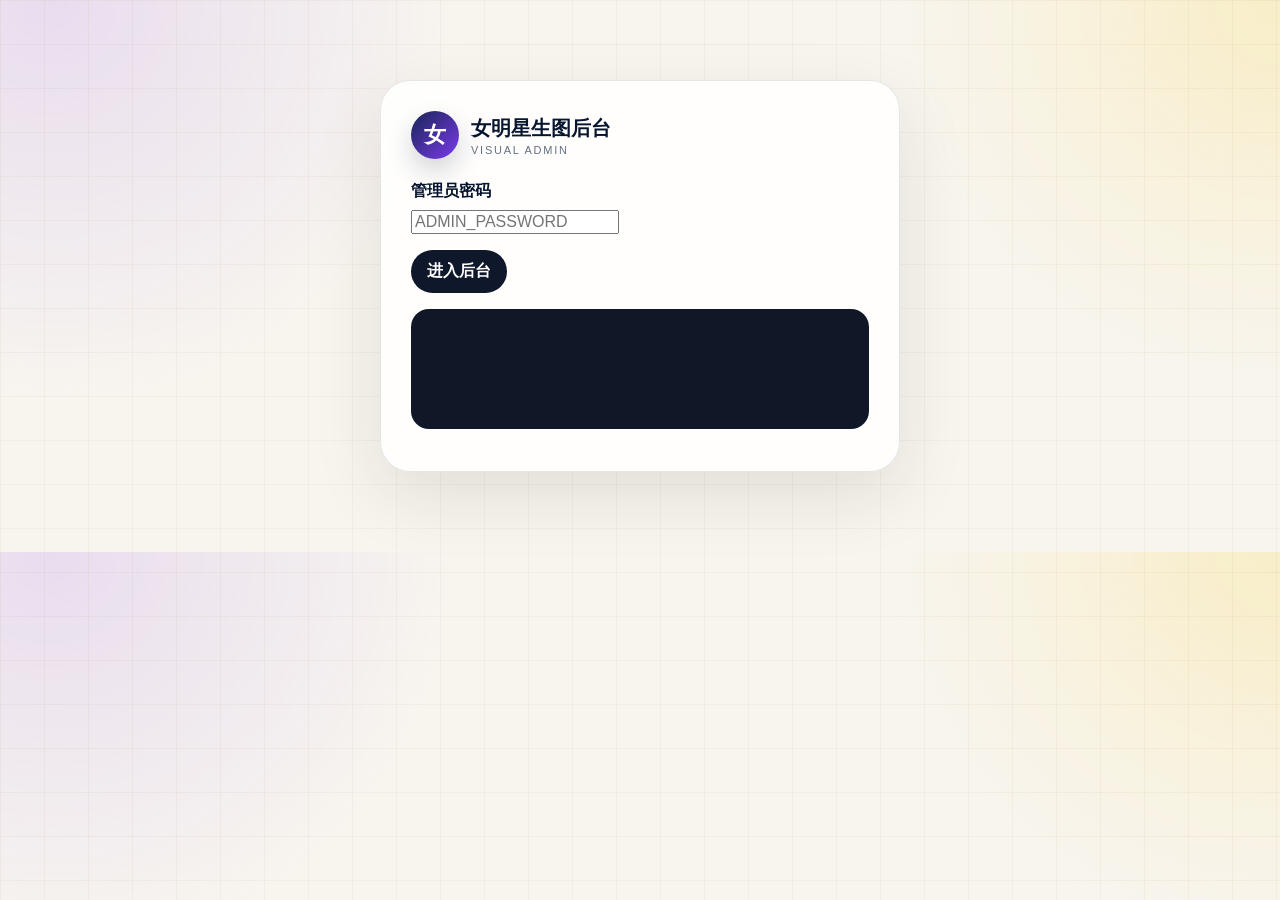
<file: admin.html>
<!doctype html>
<html lang="zh-CN">
<head>
<meta charset="utf-8" />
<meta name="viewport" content="width=device-width,initial-scale=1" />
<title>女明星生图后台</title>
<link rel="stylesheet" href="./assets/admin.css" />
</head>
<body>
<section id="loginCard" class="login-card">
  <div class="brand">
    <div class="logo">女</div>
    <div><strong>女明星生图后台</strong><span>VISUAL ADMIN</span></div>
  </div>
  <div style="height:22px"></div>
  <div class="field"><label>管理员密码</label><input id="passwordInput" type="password" placeholder="ADMIN_PASSWORD"></div>
  <button id="loginBtn" class="btn">进入后台</button>
  <pre id="loginDebug" class="debug-json" style="margin-top:16px;height:120px"></pre>
</section>

<div id="adminApp" class="hidden">
<header class="topbar shell">
  <div class="brand">
    <div class="logo">女</div>
    <div><strong>女明星生图后台</strong><span>VISUAL ADMIN</span></div>
  </div>
  <div class="nav">
    <button class="btn light" id="viewSiteBtn">看网站</button>
    <button class="btn">后台</button>
  </div>
</header>

<main class="grid shell">
  <aside class="sidebar">
    <section class="panel">
      <div class="panel-head"><h2>网站设置</h2><button id="saveSiteBtn" class="btn soft">保存</button></div>
      <div class="panel-body">
        <div class="field"><label>网站名称</label><input id="siteName"></div>
        <div class="field"><label>首页第一行标题</label><input id="title1"></div>
        <div class="field"><label>首页第二行标题</label><input id="title2"></div>
        <div class="field"><label>首页说明文字</label><textarea id="description"></textarea></div>
        <div class="field"><label>关于页面文字</label><textarea id="aboutText"></textarea></div>
        <div class="hint">保持原正式后台左侧网站设置样式。</div>
      </div>
    </section>

    <section class="panel">
      <div class="panel-head"><h2>图集列表</h2><button id="addGalleryBtn" class="btn">+ 新增</button></div>
      <div class="panel-body"><div id="galleryList" class="gallery-list"></div></div>
    </section>
  </aside>

  <section>
    <section class="panel">
      <div class="panel-head">
        <h2>后台自检</h2>
        <div class="btn-row"><button id="runDebugBtn" class="btn soft">检查配置</button><button id="testR2Btn" class="btn">测试 R2 写入</button></div>
      </div>
      <div class="panel-body">
        <div class="status-grid">
          <div class="status-card"><strong>ADMIN_PASSWORD</strong><span id="dbgPassword">未检查</span></div>
          <div class="status-card"><strong>R2 绑定 IMAGES</strong><span id="dbgImages">未检查</span></div>
          <div class="status-card"><strong>IMAGE_BASE_URL</strong><span id="dbgBaseUrl">未检查</span></div>
          <div class="status-card"><strong>R2 写入测试</strong><span id="dbgWrite">未测试</span></div>
        </div>
        <pre id="debugLog" class="debug-json big"></pre>
      </div>
    </section>

    <section class="panel">
      <div class="panel-head">
        <h2>编辑图集</h2>
        <div class="btn-row"><button id="deleteGalleryBtn" class="btn danger">删除</button><button id="saveGalleryBtn" class="btn">保存图集</button></div>
      </div>
      <div class="panel-body">
        <div class="notice">这里恢复正式后台主页面：后台自检、网站设置、图集列表、编辑图集都保留。只是把“详细水印设置”移动到二级页面。</div>

        <div class="editor-grid">
          <div>
            <div class="field"><label>图集 ID</label><input id="galleryId" disabled></div>
            <div class="field"><label>图集标题</label><input id="galleryTitle"></div>
            <div class="field"><label>分类</label><select id="galleryCategory"><option>活动</option><option>写真</option><option>街拍</option><option>红毯</option><option>路透</option></select></div>
            <div class="field"><label>日期</label><input id="galleryDate"></div>
            <div class="field"><label>标签</label><input id="galleryTags"></div>
            <div class="field"><label>购买链接</label><input id="buyUrl" placeholder="粘贴你的购买网址，例如 https://..."></div>
            <div class="btn-row" style="margin-top:8px">
              <button class="btn" id="openWatermarkBtn">进入详细水印上传</button>
              <button class="btn soft file-inline">保留普通上传<input id="plainDetailFiles" type="file" accept="image/*" multiple></button>
            </div>
            <div class="hint">只新增这个跳转按钮。主页面其他位置和功能保持不变。</div>
          </div>

          <div>
            <label>封面图</label>
            <div class="cover-box" id="coverBox"><div class="cover-empty">封面从下方详情图中任选一张</div></div>
            <div class="hint">不再单独上传封面图。详情图确认后，可点“设为封面”。</div>
          </div>
        </div>

        <div class="images-head">
          <div><h2 style="margin:0">详情页图片</h2><p class="hint" style="margin:4px 0 0">加水印后的图仍显示在原来的详情图位置；支持拖动调换顺序。</p></div>
          <span class="badge" id="detailCount">0 张</span>
        </div>
        <section id="detailGrid" class="image-grid"><div class="empty"><div>暂无详情图。进入详细水印上传后添加图片。</div></div></section>
      </div>
    </section>
  </section>
</main>

<section id="watermarkPage" class="watermark-page hidden">
  <div class="watermark-shell">
    <header class="watermark-top">
      <div><h1>后台上传 + 水印设置</h1><p>左侧水印设置固定显示，右侧图片预览同步变化。主水印每张图单独拖动，暗水印整批统一。</p></div>
      <div class="btn-row"><button class="btn light" id="backBtn">返回主后台</button><button class="btn good" id="confirmBtn">确认加水印并上传</button></div>
    </header>

    <div class="watermark-layout">
      <aside class="panel watermark-panel"><div class="panel-body">
        <h2>水印设置</h2>
        <p class="inline-tip">这里就是从正式后台拆出来的“详细水印设置”。只上传详情图；封面图不在这里上传，回主页面后从详情图里选择。</p>
        <div class="save-box"><label class="switch" style="margin:0"><input id="saveWatermarkSettings" type="checkbox" checked>保存水印设置，应用到后面所有新增图片</label><div class="hint">勾选后，下次进入本页面会自动套用当前水印设置。</div></div>
        <div class="upload-zone"><input id="fileInput" type="file" accept="image/png,image/jpeg,image/webp,image/gif,image/*" multiple><strong>选择详情页图片，可一次选择多张</strong><span>先预览水印，再确认上传到 R2。</span></div>
        <h3>暗水印：整批统一</h3>
        <label class="switch"><input id="darkEnabled" type="checkbox" checked>上传时添加全屏暗水印</label>
        <div class="field"><label>暗水印文字</label><textarea id="darkText">明星生图 · maimg.com
禁止搬运 · 仅供预览</textarea><div class="hint">支持换行。调节后右侧所有图片同步变化。</div></div>
        <div class="field"><label>暗水印样式</label><select id="darkStyle"><option value="soft">柔和浅色</option><option value="dark">深色低透明</option><option value="mixed">黑白双层</option></select></div>
        <div class="field"><label>暗水印强度</label><div class="row"><input id="darkOpacity" type="range" min="5" max="60" value="24"><span id="darkOpacityVal"></span></div></div>
        <div class="field"><label>暗水印大小</label><div class="row"><input id="darkSize" type="range" min="14" max="56" value="24"><span id="darkSizeVal"></span></div><div class="hint">只改变文字大小，不改变阵列位置。</div></div>
        <div class="field"><label>暗水印密度</label><div class="row"><input id="darkDensity" type="range" min="180" max="620" value="340"><span id="darkDensityVal"></span></div></div>
        <div class="field"><label>暗水印行距</label><div class="row"><input id="darkLineHeight" type="range" min="0.9" max="2.2" step="0.1" value="1.35"><span id="darkLineHeightVal"></span></div></div>
        <div class="field"><label>暗水印整体移动 X</label><div class="row"><input id="darkOffsetX" type="range" min="-400" max="400" value="0"><span id="darkOffsetXVal"></span></div></div>
        <div class="field"><label>暗水印整体移动 Y</label><div class="row"><input id="darkOffsetY" type="range" min="-400" max="400" value="0"><span id="darkOffsetYVal"></span></div></div>
        <hr>
        <h3>主水印：每张图单独拖动</h3>
        <label class="switch"><input id="mainEnabled" type="checkbox" checked>上传时添加主水印</label>
        <div class="field"><label>主水印文字</label><textarea id="mainText">nmxst.com</textarea><div class="hint">支持换行。位置在右侧每张图片上单独拖动。</div></div>
        <div class="field"><label>主水印样式</label><select id="mainStyle"><option value="white">白字描边</option><option value="dark">深色半透明</option><option value="yellow">金色醒目</option></select></div>
        <div class="field"><label>主水印大小</label><div class="row"><input id="mainSize" type="range" min="24" max="180" value="70"><span id="mainSizeVal"></span></div></div>
        <div class="field"><label>主水印透明度</label><div class="row"><input id="mainOpacity" type="range" min="0" max="100" value="95"><span id="mainOpacityVal"></span></div></div>
        <div class="field"><label>主水印行距</label><div class="row"><input id="mainLineHeight" type="range" min="0.9" max="2.2" step="0.1" value="1.2"><span id="mainLineHeightVal"></span></div></div>
        <div id="status" class="status">状态：等待选择图片</div>
      </div></aside>

      <main class="panel"><div class="panel-body">
        <div class="preview-head"><div><h2 style="margin:0">上传图片与实时预览</h2><p style="margin:5px 0 0;color:#667085">图片显示在这里；左侧改水印，这里实时刷新。</p></div><span class="badge" id="pendingCount">0 张</span></div>
        <section id="previewGrid" class="preview-grid"><div class="empty"><div>选择详情图后，会在这里显示水印预览。</div></div></section>
      </div></main>
    </div>
  </div>
</section>
</div>
<div id="toast" class="toast"></div>
<script src="./assets/admin-live.js"></script>
</body>
</html>
</file>
<file: assets/admin.css>
*{box-sizing:border-box}
:root{
  --bg:#f7f4ee;
  --ink:#07152f;
  --muted:#667085;
  --card:rgba(255,255,255,.90);
  --line:rgba(7,21,47,.10);
  --brand:#0f172a;
  --soft:#f1e9ff;
  --purple:#7c3aed;
  --pink:#ff4d7d;
  --good:#059669;
  --danger:#ef3d67;
  --shadow:0 24px 70px rgba(25,18,8,.10);
}
body{
  margin:0;
  font-family:-apple-system,BlinkMacSystemFont,"Segoe UI","Microsoft YaHei","PingFang SC",Arial,sans-serif;
  color:var(--ink);
  background:
    linear-gradient(rgba(170,142,84,.08) 1px, transparent 1px),
    linear-gradient(90deg,rgba(170,142,84,.08) 1px, transparent 1px),
    radial-gradient(circle at 4% 0%,rgba(124,58,237,.13),transparent 30%),
    radial-gradient(circle at 100% 0%,rgba(250,204,21,.18),transparent 28%),
    #f8f5ef;
  background-size:44px 44px,44px 44px,auto,auto,auto;
}
button,input,textarea,select{font:inherit}
button{cursor:pointer}
.hidden{display:none!important}
.shell{width:min(1380px,92%);margin:0 auto}
.topbar{
  margin:20px auto 22px;
  padding:16px 20px;
  border:1px solid var(--line);
  border-radius:999px;
  background:rgba(255,255,255,.80);
  box-shadow:var(--shadow);
  display:flex;
  align-items:center;
  justify-content:space-between;
  gap:18px;
  backdrop-filter:blur(18px);
}
.brand{display:flex;align-items:center;gap:12px}
.logo{
  width:48px;height:48px;border-radius:50%;
  background:linear-gradient(135deg,#172554,#7c3aed);
  display:grid;place-items:center;color:#fff;font-weight:900;font-size:22px;
  box-shadow:0 12px 26px rgba(17,24,39,.18);
}
.brand strong{display:block;font-size:20px}
.brand span{display:block;font-size:11px;letter-spacing:.16em;color:#667085;text-transform:uppercase;margin-top:2px}
.nav{display:flex;gap:10px}
.btn{
  border:0;
  border-radius:999px;
  padding:11px 16px;
  font-weight:900;
  background:var(--brand);
  color:#fff;
}
.btn.soft{background:var(--soft);color:var(--purple)}
.btn.light{background:#fff;color:var(--ink);border:1px solid var(--line)}
.btn.good{background:var(--good);color:#fff}
.btn.danger{background:rgba(239,61,103,.12);color:var(--danger)}
.btn.gray{background:#e5e7eb;color:#111827}
.grid{
  display:grid;
  grid-template-columns:310px minmax(0,1fr);
  gap:22px;
  align-items:start;
}
.panel{
  background:rgba(255,255,255,.88);
  border:1px solid var(--line);
  border-radius:28px;
  box-shadow:var(--shadow);
  overflow:hidden;
}
.panel + .panel{margin-top:22px}
.panel-head{
  padding:20px 22px;
  border-bottom:1px solid var(--line);
  display:flex;
  align-items:center;
  justify-content:space-between;
  gap:12px;
}
.panel-head h2{font-size:20px;margin:0}
.panel-body{padding:22px}
.field{margin-bottom:16px}
label{display:block;font-weight:900;margin-bottom:8px}
input[type="text"],input:not([type]),input[type="file"],textarea,select{
  width:100%;
  border:1px solid rgba(7,21,47,.12);
  border-radius:18px;
  background:#fff;
  padding:12px 14px;
}
textarea{min-height:90px;resize:vertical;line-height:1.55}
.hint{font-size:13px;color:var(--muted);line-height:1.65;margin-top:7px}
.badge{
  display:inline-flex;align-items:center;justify-content:center;
  border-radius:999px;padding:6px 10px;font-size:12px;font-weight:900;
  background:var(--soft);color:var(--purple);
}
.status-grid{display:grid;grid-template-columns:repeat(4,1fr);gap:12px}
.status-card{
  padding:14px 16px;
  border:1px solid var(--line);
  border-radius:18px;
  background:#fff;
  min-height:72px;
}
.status-card strong{display:block;font-size:12px;color:#475467;margin-bottom:6px}
.status-card span{font-weight:900;color:#059669}
.debug-json{
  margin-top:14px;
  background:#101827;
  color:#e5e7eb;
  border-radius:18px;
  padding:16px;
  height:116px;
  overflow:auto;
  font:12px/1.6 ui-monospace,SFMono-Regular,Menlo,monospace;
}
.sidebar{position:sticky;top:18px}
.gallery-list{display:grid;gap:12px}
.gallery-item{
  display:grid;grid-template-columns:58px 1fr auto;gap:12px;align-items:center;
  border:1px solid var(--line);border-radius:20px;background:#fff;padding:10px;
}
.gallery-item.active{border-color:rgba(124,58,237,.42);box-shadow:0 14px 30px rgba(124,58,237,.10)}
.thumb{width:58px;height:58px;border-radius:16px;background:#eef2f7;overflow:hidden}
.thumb img{width:100%;height:100%;object-fit:cover}
.gallery-info strong{display:block;font-size:14px;margin-bottom:4px}
.gallery-info span{font-size:12px;color:#667085}
.editor-grid{display:grid;grid-template-columns:1fr 1fr;gap:20px}
.cover-box{border:1px solid var(--line);border-radius:24px;background:#f8fafc;overflow:hidden}
.cover-box img{display:block;width:100%;aspect-ratio:16/10;object-fit:cover}
.cover-empty{min-height:230px;display:grid;place-items:center;color:#667085;text-align:center;padding:24px}
.btn-row{display:flex;gap:10px;flex-wrap:wrap}
.notice{
  padding:14px 16px;border-radius:20px;background:rgba(124,58,237,.08);
  color:#4c1d95;font-size:13px;line-height:1.65;margin-bottom:18px;
}
.images-head{display:flex;justify-content:space-between;align-items:center;gap:14px;margin:26px 0 14px}
.image-grid{display:grid;grid-template-columns:repeat(auto-fill,minmax(190px,1fr));gap:16px}
.image-card{
  background:#fff;border:1px solid var(--line);border-radius:22px;overflow:hidden;
  box-shadow:0 10px 28px rgba(7,21,47,.06);
}
.image-card[draggable="true"]{cursor:grab}
.image-card.dragging{opacity:.45}
.image-card.selected-cover{border-color:rgba(5,150,105,.65);box-shadow:0 12px 34px rgba(5,150,105,.18)}
.image-head{padding:10px 12px;border-bottom:1px solid var(--line);display:flex;align-items:center;justify-content:space-between;gap:8px}
.image-head strong{font-size:13px;white-space:nowrap;overflow:hidden;text-overflow:ellipsis}
.image-card img{display:block;width:100%;aspect-ratio:3/4;object-fit:cover;background:#eef2f7}
.image-actions{padding:10px 12px;display:flex;gap:8px;justify-content:space-between;border-top:1px solid var(--line)}
.image-actions .btn{font-size:12px;padding:8px 10px}
.empty{
  min-height:260px;border:1px dashed var(--line);border-radius:24px;
  display:grid;place-items:center;text-align:center;color:#667085;padding:28px;
}

/* 二级水印页面，来自之前确认的固定设置 + 预览 UI */
.watermark-page{
  position:fixed;inset:0;z-index:100;overflow:auto;
  background:
    radial-gradient(circle at 10% 0%,rgba(124,58,237,.10),transparent 30%),
    linear-gradient(180deg,#fbf8f2,#f3f6fb);
  padding:22px 0 42px;
}
.watermark-shell{width:min(1460px,94%);margin:0 auto}
.watermark-top{
  padding:20px 24px;border:1px solid var(--line);border-radius:28px;
  background:rgba(255,255,255,.88);box-shadow:var(--shadow);
  display:flex;justify-content:space-between;align-items:center;gap:16px;margin-bottom:22px;
}
.watermark-top h1{margin:0;font-size:26px;letter-spacing:-.04em}
.watermark-top p{margin:6px 0 0;color:#667085;line-height:1.6}
.watermark-layout{display:grid;grid-template-columns:430px minmax(0,1fr);gap:22px;align-items:start}
.watermark-panel{position:sticky;top:18px;max-height:calc(100vh - 36px);overflow:auto}
.save-box{
  padding:14px;border:1px solid rgba(5,150,105,.22);border-radius:20px;
  background:rgba(5,150,105,.08);margin:14px 0;
}
.switch{display:flex;gap:10px;align-items:center;font-weight:900;margin-bottom:12px}
.switch input{width:20px;height:20px}
.upload-zone{
  border:2px dashed rgba(124,58,237,.26);border-radius:24px;
  background:rgba(255,255,255,.60);padding:22px;text-align:center;position:relative;margin-bottom:18px;
}
.upload-zone input{position:absolute;inset:0;opacity:0;cursor:pointer}
.upload-zone strong{font-size:20px;display:block}
.upload-zone span{display:block;color:#667085;margin-top:8px}
.preview-head{display:flex;justify-content:space-between;align-items:center;gap:14px;margin-bottom:16px}
.preview-grid{display:grid;grid-template-columns:repeat(auto-fill,minmax(240px,1fr));gap:18px}
.preview-card{
  background:#fff;border:1px solid var(--line);border-radius:24px;overflow:hidden;
  box-shadow:0 12px 36px rgba(0,0,0,.08);
}
.preview-card-head{padding:12px 14px;border-bottom:1px solid var(--line);display:flex;align-items:center;justify-content:space-between;gap:10px}
.preview-card-head strong{font-size:14px;overflow:hidden;text-overflow:ellipsis;white-space:nowrap}
.canvas-stage{padding:12px;background:#f8fafc}
canvas{width:100%;height:auto;display:block;border-radius:16px;background:#ddd;touch-action:none;cursor:grab}
canvas:active{cursor:grabbing}
.inline-tip{
  margin:0 0 16px;padding:12px 14px;border-radius:18px;
  background:rgba(124,58,237,.08);color:#4c1d95;font-size:13px;line-height:1.65;
}
.row{display:grid;grid-template-columns:1fr 74px;gap:10px;align-items:center}
input[type="range"]{width:100%}
.status{
  padding:12px 14px;border-radius:18px;background:#f3f4f6;color:#374151;
  font-size:13px;line-height:1.55;white-space:pre-wrap;
}
@media(max-width:1080px){
  .grid,.watermark-layout,.editor-grid{grid-template-columns:1fr}
  .sidebar,.watermark-panel{position:relative;top:0;max-height:none}
  .status-grid{grid-template-columns:1fr 1fr}
}

.login-card{width:min(520px,92%);margin:80px auto;border:1px solid var(--line);border-radius:30px;background:rgba(255,255,255,.88);box-shadow:var(--shadow);padding:30px}.login-card h1{margin:0 0 12px}.toast{position:fixed;left:50%;bottom:26px;transform:translateX(-50%) translateY(18px);opacity:0;background:#101827;color:#fff;border-radius:999px;padding:13px 18px;box-shadow:0 18px 60px rgba(0,0,0,.25);transition:.25s;z-index:999}.toast.show{opacity:1;transform:translateX(-50%) translateY(0)}.debug-json.big{height:180px}.gallery-item{cursor:grab}.gallery-item:active{cursor:grabbing}.gallery-item.dragging{opacity:.45}.image-card[draggable="true"]{cursor:grab}.image-card:active{cursor:grabbing}.image-card.dragging{opacity:.45}.image-card img{user-select:none}.watermark-page{display:block}.watermark-page.hidden{display:none!important}.admin-actions{display:flex;gap:10px;flex-wrap:wrap}.file-inline{position:relative;overflow:hidden}.file-inline input{position:absolute;inset:0;opacity:0;cursor:pointer}.save-status{font-size:13px;color:var(--muted);margin-top:10px}.site-inputs-hidden{display:none}
</file>
